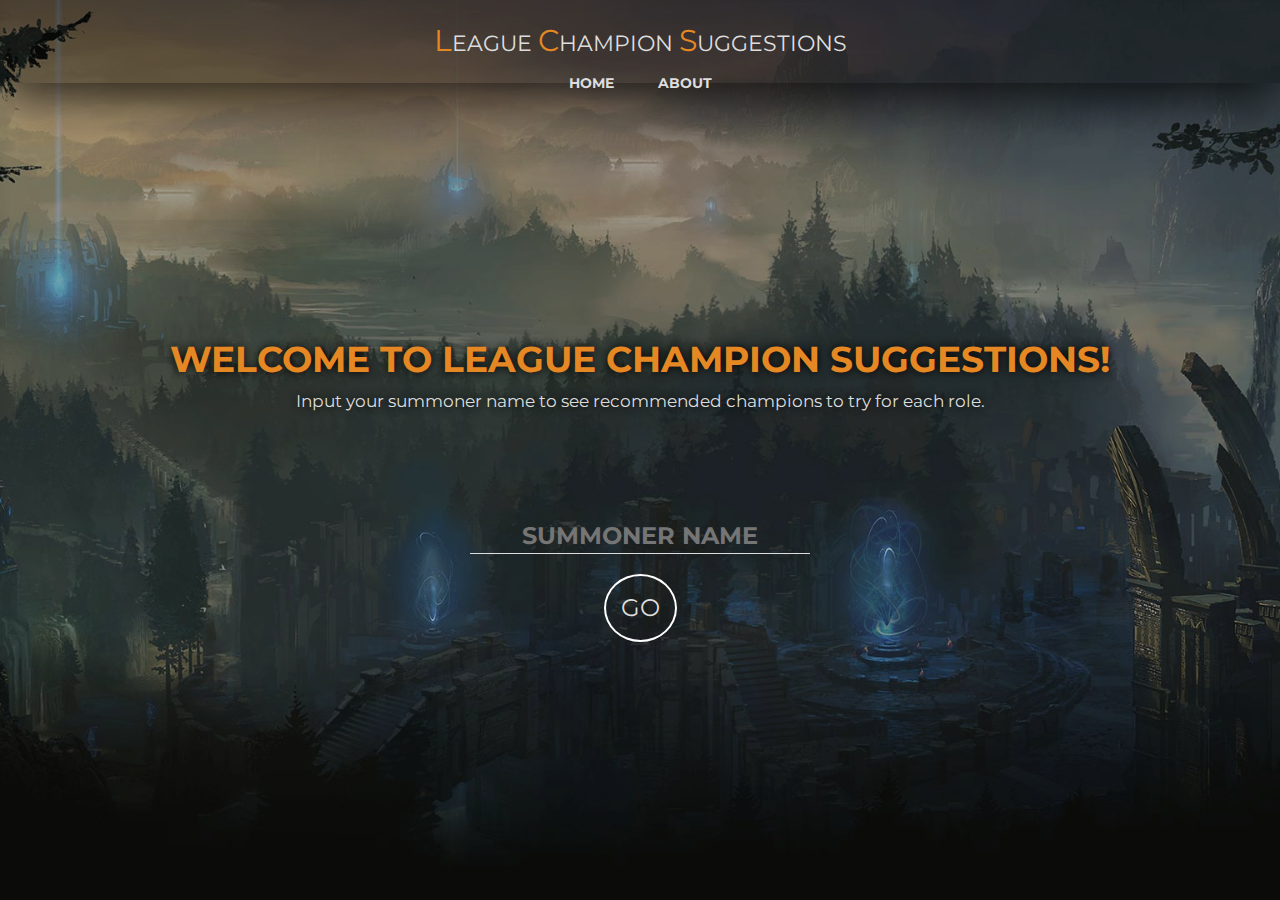
<file: Frontend/html/site.html>
<!DOCTYPE html>
<html lang="en">
<head>
	<meta charset="UTF-8">
	<meta name="viewport" content="width=device-width, user-scalable=no, initial-scale=1.0, maximum-scale=1.0, minimum-scale=1.0">
	<title>Suggested Champions</title>
	<link rel="stylesheet" type="text/css" href="../css/bootstrap.min.css">
	<link rel="stylesheet" type="text/css" href="../css/animate.css">
	<link rel="stylesheet" type="text/css" href="../css/site.css">
	<link href='https://fonts.googleapis.com/css?family=Montserrat:400,700' rel='stylesheet' type='text/css'>
	<script type="text/javascript" src="../js/jquery-1.11.3.js"></script>
	<script type="text/javascript" src="../js/bootstrap.min.js"></script>
</head>
<body>
	<div class="background"></div>
	<div class="head">
		<div class="app-title"><span>L</span>eague <span>C</span>hampion <span>S</span>uggestions</div>

		<div class="menu-bar">
			<a href="#" onclick="homePage()" class="option">HOME</a>
			<a href="#" onclick="aboutPage()" class="option">ABOUT</a>
		</div>
	</div>

	<div id="home-page">

		<div class="internal-body">
			
			<div class="general-title">
				<h1>
					Welcome to league champion suggestions!
				</h1>
				<span>
					Input your summoner name to see recommended champions to try for each role.
				</span>
			</div>

			<div class="form-div">
				<div class="input-holder">
					<input id="summoner-input" type="text" placeholder="Summoner Name">
				</div>
				<button class="custom-btn" onclick="getSuggestions()">GO</button>
				<div class="emptySum-text">Write your summoner name first!</div>
			</div>
		</div>
		
	</div>

	<div id="suggestion-page">
		<div class="internal-body container">

			<div class="general-title">
				<h1>
					Recommended Champions
				</h1>
				<span>
					Based on the champions you already play, we recommend trying the following champions.
				</span>
			</div>

			<div class="row">
				<div class="col-xs-6 col-sm-2 col-sm-offset-1">
					<div class="suggested-champ">
						<div class="role">top</div>
						<div class="top-champ">
							<div class="img-placeholder">
								<div class="img"></div>
							</div>
							<div class="name"></div>
						</div>
					</div>
				</div>
				<div class="col-xs-6 col-sm-2">
					<div class="suggested-champ">
						<div class="role">jungle</div>
						<div class="jgl-champ">
							<div class="img-placeholder">
								<div class="img"></div>
							</div>
							<div class="name"></div>
						</div>
					</div>
				</div>
				<div class="col-xs-6 col-sm-2">
					<div class="suggested-champ">
						<div class="role">mid</div>
						<div class="mid-champ">
							<div class="img-placeholder">
								<div class="img"></div>
							</div>
							<div class="name"></div>
						</div>
					</div>
				</div>
				<div class="col-xs-6 col-sm-2">
					<div class="suggested-champ">
						<div class="role">adc</div>
						<div class="adc-champ">
							<div class="img-placeholder">
								<div class="img"></div>
							</div>
							<div class="name"></div>
						</div>
					</div>
				</div>
				<div class="col-xs-6 col-sm-2 col-xs-offset-3 col-sm-offset-0">
					<div class="suggested-champ">
						<div class="role">support</div>
						<div class="sup-champ">
							<div class="img-placeholder">
								<div class="img"></div>
							</div>
							<div class="name"></div>
						</div>
					</div>
				</div>
			</div>

			<div class="row">
				<div class="col-xs-6 col-sm-2 col-sm-offset-1">
					<div class="suggested-champ">
						<div class="role visible-xs">top</div>
						<div class="top-champ2">
							<div class="img-placeholder tier2">
								<div class="img tier2"></div>
							</div>
							<div class="name"></div>
						</div>
					</div>
				</div>
				<div class="col-xs-6 col-sm-2">
					<div class="suggested-champ">
						<div class="role visible-xs">jungle</div>
						<div class="jgl-champ2">
							<div class="img-placeholder tier2">
								<div class="img tier2"></div>
							</div>
							<div class="name"></div>
						</div>
					</div>
				</div>
				<div class="col-xs-6 col-sm-2">
					<div class="suggested-champ">
						<div class="role visible-xs">mid</div>
						<div class="mid-champ2">
							<div class="img-placeholder tier2">
								<div class="img tier2"></div>
							</div>
							<div class="name"></div>
						</div>
					</div>
				</div>
				<div class="col-xs-6 col-sm-2">
					<div class="suggested-champ">
						<div class="role visible-xs">adc</div>
						<div class="adc-champ2">
							<div class="img-placeholder tier2">
								<div class="img tier2"></div>
							</div>
							<div class="name"></div>
						</div>
					</div>
				</div>
				<div class="col-xs-6 col-sm-2 col-xs-offset-3 col-sm-offset-0">
					<div class="suggested-champ">
						<div class="role visible-xs">support</div>
						<div class="sup-champ2">
							<div class="img-placeholder tier2">
								<div class="img tier2"></div>
							</div>
							<div class="name"></div>
						</div>
					</div>
				</div>
			</div>

			<div class="row">
				<div class="col-xs-6 col-sm-2 col-sm-offset-1">
					<div class="suggested-champ">
						<div class="role visible-xs">top</div>
						<div class="top-champ3">
							<div class="img-placeholder tier3">
								<div class="img tier3"></div>
							</div>
							<div class="name"></div>
						</div>
					</div>
				</div>
				<div class="col-xs-6 col-sm-2">
					<div class="suggested-champ">
						<div class="role visible-xs">jungle</div>
						<div class="jgl-champ3">
							<div class="img-placeholder tier3">
								<div class="img tier3"></div>
							</div>
							<div class="name"></div>
						</div>
					</div>
				</div>
				<div class="col-xs-6 col-sm-2">
					<div class="suggested-champ">
						<div class="role visible-xs">mid</div>
						<div class="mid-champ3">
							<div class="img-placeholder tier3">
								<div class="img tier3"></div>
							</div>
							<div class="name"></div>
						</div>
					</div>
				</div>
				<div class="col-xs-6 col-sm-2">
					<div class="suggested-champ">
						<div class="role visible-xs">adc</div>
						<div class="adc-champ3">
							<div class="img-placeholder tier3">
								<div class="img tier3"></div>
							</div>
							<div class="name"></div>
						</div>
					</div>
				</div>
				<div class="col-xs-6 col-sm-2 col-xs-offset-3 col-sm-offset-0">
					<div class="suggested-champ">
						<div class="role visible-xs">support</div>
						<div class="sup-champ3">
							<div class="img-placeholder tier3">
								<div class="img tier3"></div>
							</div>
							<div class="name"></div>
						</div>
					</div>
				</div>
			</div>
		</div>
	</div>

	<div id="about-page">
		<div class="internal-body container">

			<div class="general-title">
				<h1>
					Team Boolean Composition
				</h1>
				<span>
					The ones that made this app possible.
				</span>
			</div>
			
			<div class="row">
				<div class="col-xs-6 col-sm-2 col-sm-offset-1">
					<div class="suggested-champ">
						<div class="role">top</div>
						<div>
							<div class="img-placeholder">
								<div class="img" style="background-image: url('../images/top.png')"></div>
							</div>
							<div class="name">VladLord Snow</div>
						</div>
					</div>
				</div>
				<div class="col-xs-6 col-sm-2">
					<div class="suggested-champ">
						<div class="role">jungle</div>
						<div>
							<div class="img-placeholder">
								<div class="img" style="background-image: url('../images/jun.png')"></div>
							</div>
							<div class="name">RndmInternetMan</div>
						</div>
					</div>
				</div>
				<div class="col-xs-6 col-sm-2">
					<div class="suggested-champ">
						<div class="role">mid</div>
						<div>
							<div class="img-placeholder">
								<div class="img" style="background-image: url('../images/mid.png')"></div>
							</div>
							<div class="name">Platicopter</div>
						</div>
					</div>
				</div>
				<div class="col-xs-6 col-sm-2">
					<div class="suggested-champ">
						<div class="role">adc</div>
						<div>
							<div class="img-placeholder">
								<div class="img" style="background-image: url('../images/adc.png')"></div>
							</div>
							<div class="name">Juandx1</div>
						</div>
					</div>
				</div>
				<div class="col-xs-6 col-sm-2 col-xs-offset-3 col-sm-offset-0">
					<div class="suggested-champ">
						<div class="role">support</div>
						<div>
							<div class="img-placeholder">
								<div class="img" style="background-image: url('../images/sup.jpg')"></div>
							</div>
							<div class="name">Riot Adobo</div>
						</div>
					</div>
				</div>
			</div>

			<div class="general-title gt2">
				<h1>
					What the app does
				</h1>
			</div>

			<div class="row r2">
				<div class="col-sm-4 paragr">
					League Champion Suggestions is an application that uses the champion mastery API to suggest champions that you might enjoy playing.
				</div>
				<div class="col-sm-4 paragr">
					The application looks at the champions you have a high level of mastery on and finds champions that other North American summoners frequently master alongside those champions to use.
				</div>
				<div class="col-sm-4 paragr">
					Looking at data from over 3000 North American summoners, we construct a table with the probabilities that a summoner who masters each champion also masters each other champion. Combining these probabilities lets us find the champions most recommended for you!
				</div>
			</div>

		</div>
	</div>

	<div id="error-page">
		<div class="general-title">
			<h1>
				Ups!
			</h1>
			<span>
				We couldn't find your summoner name.
			</span>
		</div>
		<a class="error-link" href="#" onclick="homePage()">TRY AGAIN</a>
	</div>
	
	<script type="text/javascript">
	$(document).ready(function(){
		$('#error-page').hide();
		$('#suggestion-page').hide();
		$('#about-page').hide();
		homePage();
	});

	function homePage(){
		$('.emptySum-text').hide();
		$('#summoner-input').val("");
		$('#suggestion-page').fadeOut(1000);
		$('#error-page').fadeOut(1000);
		$('#about-page').fadeOut(1000);
		$('#home-page').removeClass('animated fadeOutUp').delay(1500).fadeIn(1000);
	}

	function aboutPage(){
		$('#suggestion-page').fadeOut(1000);
		$('#error-page').fadeOut(1000);
		$('#home-page').fadeOut(1000);
		$('#about-page').delay(1500).fadeIn(1000);
	}

	function getSuggestions(){

		if ($('#summoner-input').val() == ""){
			$('.emptySum-text').show();
		}else{

			$.ajax({
				url: '/suggestions',
				type: 'POST',
				dataType: 'text',
				data: {summonerName: $('#summoner-input').val()}
			})
			.done(function(json) {
				console.log("success");

				var topInfo = json.top;
				var jgInfo = json.jungle;
				var midInfo = json.mid;
				var adcInfo = json.adc;
				var supInfo = json.support;

				$('.top-champ .img-placeholder .img').attr('style', 'background-image: url("'+topInfo[0].url+'")');
				$('.top-champ .name').text(topInfo[0].displayName);

				$('.jgl-champ .img-placeholder .img').attr('style', 'background-image: url("'+jgInfo[0].url+'")');
				$('.jgl-champ .name').text(jgInfo[0].displayName);

				$('.mid-champ .img-placeholder .img').attr('style', 'background-image: url("'+midInfo[0].url+'")');
				$('.mid-champ .name').text(midInfo[0].displayName);

				$('.adc-champ .img-placeholder .img').attr('style', 'background-image: url("'+adcInfo[0].url+'")');
				$('.adc-champ .name').text(adcInfo[0].displayName);

				$('.sup-champ .img-placeholder .img').attr('style', 'background-image: url("'+supInfo[0].url+'")');
				$('.sup-champ .name').text(supInfo[0].displayName);

				$('.top-champ2 .img-placeholder .img').attr('style', 'background-image: url("'+topInfo[1].url+'")');
				$('.top-champ2 .name').text(topInfo[1].displayName);

				$('.jgl-champ2 .img-placeholder .img').attr('style', 'background-image: url("'+jgInfo[1].url+'")');
				$('.jgl-champ2 .name').text(jgInfo[1].displayName);

				$('.mid-champ2 .img-placeholder .img').attr('style', 'background-image: url("'+midInfo[1].url+'")');
				$('.mid-champ2 .name').text(midInfo[1].displayName);

				$('.adc-champ2 .img-placeholder .img').attr('style', 'background-image: url("'+adcInfo[1].url+'")');
				$('.adc-champ2 .name').text(adcInfo[1].displayName);

				$('.sup-champ2 .img-placeholder .img').attr('style', 'background-image: url("'+supInfo[1].url+'")');
				$('.sup-champ2 .name').text(supInfo[1].displayName);

				$('.top-champ3 .img-placeholder .img').attr('style', 'background-image: url("'+topInfo[2].url+'")');
				$('.top-champ3 .name').text(topInfo[2].displayName);

				$('.jgl-champ3 .img-placeholder .img').attr('style', 'background-image: url("'+jgInfo[2].url+'")');
				$('.jgl-champ3 .name').text(jgInfo[2].displayName);

				$('.mid-champ3 .img-placeholder .img').attr('style', 'background-image: url("'+midInfo[2].url+'")');
				$('.mid-champ3 .name').text(midInfo[2].displayName);

				$('.adc-champ3 .img-placeholder .img').attr('style', 'background-image: url("'+adcInfo[2].url+'")');
				$('.adc-champ3 .name').text(adcInfo[2].displayName);

				$('.sup-champ3 .img-placeholder .img').attr('style', 'background-image: url("'+supInfo[2].url+'")');
				$('.sup-champ3 .name').text(supInfo[2].displayName);

				$('#home-page').removeClass('animated fadeInDown').addClass('animated fadeOutUp').show(0).delay(1500).hide(0);
				$('#suggestion-page').delay(1500).fadeIn(1000);

				if($( window ).width() <= 768){
					$('.top-champ').addClass('animated slideInLeft');
					$('.jgl-champ').addClass('animated slideInRight');
					$('.mid-champ').addClass('animated slideInLeft');
					$('.adc-champ').addClass('animated slideInRight');
					$('.sup-champ').addClass('animated slideInUp');
					$('.top-champ2').addClass('animated slideInLeft');
					$('.jgl-champ2').addClass('animated slideInRight');
					$('.mid-champ2').addClass('animated slideInLeft');
					$('.adc-champ2').addClass('animated slideInRight');
					$('.sup-champ2').addClass('animated slideInUp');
					$('.top-champ3').addClass('animated slideInLeft');
					$('.jgl-champ3').addClass('animated slideInRight');
					$('.mid-champ3').addClass('animated slideInLeft');
					$('.adc-champ3').addClass('animated slideInRight');
					$('.sup-champ3').addClass('animated slideInUp');
				}else{
					$('.top-champ').addClass('animated slideInUp');
					$('.jgl-champ').addClass('animated slideInDown');
					$('.mid-champ').addClass('animated slideInUp');
					$('.adc-champ').addClass('animated slideInDown');
					$('.sup-champ').addClass('animated slideInUp');
					$('.top-champ2').addClass('animated slideInUp');
					$('.jgl-champ2').addClass('animated slideInDown');
					$('.mid-champ2').addClass('animated slideInUp');
					$('.adc-champ2').addClass('animated slideInDown');
					$('.sup-champ2').addClass('animated slideInUp');
					$('.top-champ3').addClass('animated slideInUp');
					$('.jgl-champ3').addClass('animated slideInDown');
					$('.mid-champ3').addClass('animated slideInUp');
					$('.adc-champ3').addClass('animated slideInDown');
					$('.sup-champ3').addClass('animated slideInUp');
				}
			})
.fail(function() {
	$('#home-page').removeClass('animated fadeInDown').addClass('animated fadeOutUp').show(0).delay(1500).hide(0);
	$('#error-page').delay(1500).fadeIn(1000);
});
}
}

</script>

</body>
</html>
</file>
<file: Frontend/css/site.css>
html{height:100%}body{background-color:#272822;color:#ddd;display:flex;flex-direction:column;font-family:'Montserrat',sans-serif;min-height:100%;padding-top:82px;position:relative;}@media screen and (max-width:452px){body{padding-top:124px}}body .head{position:absolute;top:0;width:100%;}body .head .app-title{background-color:rgba(0,0,0,0.4);box-shadow:0 19px 54px -4px rgba(0,0,0,0.8);font-size:22px;padding:20px 20px;text-align:center;text-transform:uppercase;}@media screen and (max-width:452px){body .head .app-title{font-size:16px}}body .head .app-title span{color:#e58824;font-size:30px}body .head .menu-bar{bottom:-30px;padding:10px;position:absolute;text-align:center;width:100%;z-index:1000;}body .head .menu-bar .option{color:#ddd;display:inline-block;font-weight:bold;margin:0 10px;padding:10px;text-decoration:none;transition:all 1s ease;}body .head .menu-bar .option:hover{color:#e58824}body #error-page{display:flex;flex:1;flex-direction:column;justify-content:center;text-align:center;}body #error-page .error-link{color:#fff;margin-top:50px;text-decoration:underline;display:inline-block;font-size:20px}body .background{background-image:url("../images/background.jpg");background-position:center center;background-repeat:no-repeat;background-size:cover;bottom:0;opacity:.7;pointer-events:none;position:absolute;top:0;width:100%;z-index:-1}body .general-title{text-align:center;padding:0 20px;text-shadow:0 0 10px #000;}body .general-title h1{color:#e58824;font-weight:700;margin-top:0;text-transform:uppercase;}@media screen and (max-width:400px){body .general-title h1{font-size:26px}}body .general-title span{font-size:1.2em;font-weight:none}body #home-page{display:flex;flex:1;flex-direction:column;}body #home-page .internal-body{align-items:center;display:flex;flex:1;justify-content:center;flex-direction:column}body #home-page .form-div{margin-top:100px;text-align:center;}@media screen and (max-width:768px){body #home-page .form-div{margin-top:50px}}body #home-page .form-div .input-holder{padding-bottom:20px;}body #home-page .form-div .input-holder #summoner-input{background-color:transparent;border-color:#ddd;border-style:solid;border-width:0 0 1px 0;color:#e58824;font-size:1.7em;font-weight:bold;outline:none;padding:5px 5px 0;text-align:center;text-transform:uppercase}body #home-page .form-div .custom-btn{background-color:transparent;border:2px solid #fff;border-radius:50%;font-size:1.7em;outline:none;padding:15px;transition:all .5s ease;}body #home-page .form-div .custom-btn:hover{background-color:#fff;color:#272822}body #home-page .form-div .emptySum-text{margin-top:20px}body #about-page{margin-top:50px;}@media screen and (max-width:350px){body #about-page .name{font-size:smaller}}body #about-page .general-title{margin-top:0 !important}body #about-page .row{padding-bottom:10px !important;margin-bottom:0 !important;border-bottom:1px solid rgba(255,255,255,0.2) !important}body #about-page .gt2{margin-top:30px !important}body #about-page .suggested-champ{margin-bottom:30px !important}body #about-page .r2{margin-bottom:20px !important;border-bottom:none !important;}body #about-page .r2 .paragr{margin-bottom:20px !important}body #about-page,body #suggestion-page{flex:1;display:flex;flex-direction:column;}@media screen and (max-width:768px){body #about-page,body #suggestion-page{margin-top:35px}}body #about-page .general-title,body #suggestion-page .general-title{margin-bottom:40px}body #about-page .internal-body,body #suggestion-page .internal-body{align-items:center;display:flex;flex:1;flex-direction:column;justify-content:center;overflow:hidden;}body #about-page .internal-body .row,body #suggestion-page .internal-body .row{width:100%;margin-bottom:20px;}@media screen and (max-width:768px){body #about-page .internal-body .row,body #suggestion-page .internal-body .row{border-bottom:1px solid rgba(255,255,255,0.2)}}body #about-page .internal-body .row .suggested-champ,body #suggestion-page .internal-body .row .suggested-champ{text-align:center;}@media screen and (max-width:768px){body #about-page .internal-body .row .suggested-champ,body #suggestion-page .internal-body .row .suggested-champ{margin-bottom:20px}}body #about-page .internal-body .row .suggested-champ .role,body #suggestion-page .internal-body .row .suggested-champ .role{margin-bottom:5px;font-weight:bold;text-transform:uppercase;color:#ddd}body #about-page .internal-body .row .suggested-champ .img-placeholder,body #suggestion-page .internal-body .row .suggested-champ .img-placeholder{background-image:url("../images/frame.png");background-position:center;background-size:cover;border-radius:50%;box-shadow:0 0 20px #000;display:inline-block;height:125px;width:125px;}body #about-page .internal-body .row .suggested-champ .img-placeholder.tier2,body #suggestion-page .internal-body .row .suggested-champ .img-placeholder.tier2{height:100px;width:100px}body #about-page .internal-body .row .suggested-champ .img-placeholder.tier3,body #suggestion-page .internal-body .row .suggested-champ .img-placeholder.tier3{height:75px;width:75px}@media screen and (max-width:768px){body #about-page .internal-body .row .suggested-champ .img-placeholder,body #suggestion-page .internal-body .row .suggested-champ .img-placeholder{height:95px !important;width:95px !important}}body #about-page .internal-body .row .suggested-champ .img-placeholder .img,body #suggestion-page .internal-body .row .suggested-champ .img-placeholder .img{background-position:center;background-size:120px 120px;border-radius:50%;box-shadow:inset 0 0 20px 1px #000;display:inline-block;height:110px;margin:8px;width:110px;background-color:#000;}body #about-page .internal-body .row .suggested-champ .img-placeholder .img.tier2,body #suggestion-page .internal-body .row .suggested-champ .img-placeholder .img.tier2{background-size:98px 98px;height:88px;margin:6px;width:88px}body #about-page .internal-body .row .suggested-champ .img-placeholder .img.tier3,body #suggestion-page .internal-body .row .suggested-champ .img-placeholder .img.tier3{background-size:98px 98px;height:65px;margin:5px;width:65px}@media screen and (max-width:768px){body #about-page .internal-body .row .suggested-champ .img-placeholder .img,body #suggestion-page .internal-body .row .suggested-champ .img-placeholder .img{background-size:95px 95px !important;box-shadow:inset 0 0 30px 1px #000 !important;height:85px !important;margin:5px !important;width:85px !important}}body #about-page .internal-body .row .suggested-champ .name,body #suggestion-page .internal-body .row .suggested-champ .name{color:#e58824;text-transform:capitalize;text-shadow:0 2px 2px #000}
</file>
